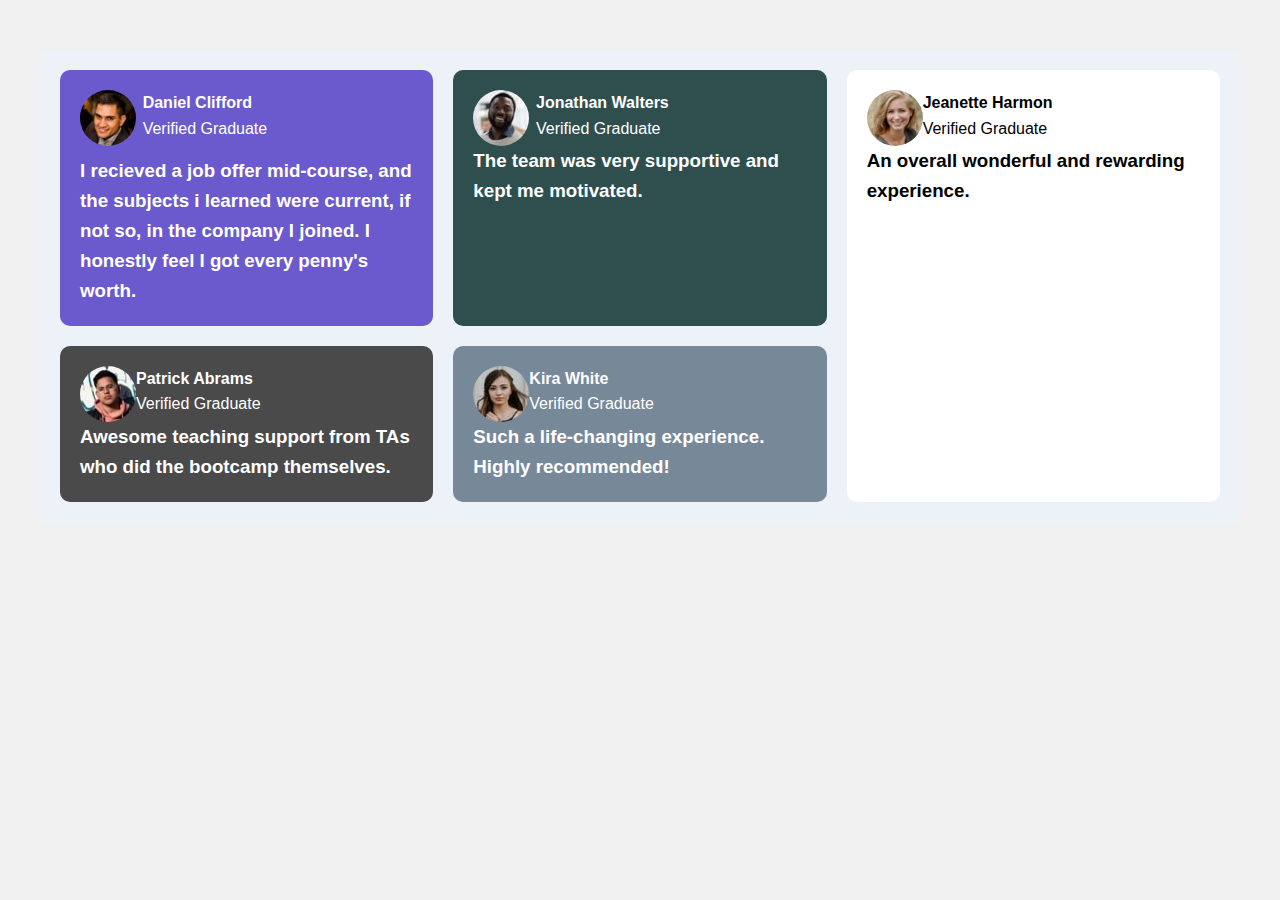
<file: index.html>
<!DOCTYPE html>
<html lang="en">
<head>
    <meta charset="UTF-8">
    <meta name="viewport" content="width=device-width, initial-scale=1.0">
    <title>Testimonials</title>
        <link rel="stylesheet" href="styles1.css">   
</head>
<body>
    <div class="testimonials-container">
       <div class="testimonial purple"> 
        <span id="text">
        <img src="./images/image-daniel.jpg" id="dan">
           <p id="daan"> <b>Daniel Clifford</b><br>Verified Graduate</p></span>
            <h3>I recieved a job offer mid-course, and the subjects i learned were current, if not so, in the company I joined. I honestly feel I got every penny's worth.</h3>
    </div>

    <div class="testimonial dark-blue">
      <span id="text">
      <img src="./images/image-jonathan.jpg" id="dan">
        <p id="daan"><b>Jonathan Walters</b><br>Verified Graduate</p></span>
        <h3>The team was very supportive and kept me motivated.</h3>
    </div>

    <div class="testimonial white">
      <span id="text">
      <img src="./images/image-jeanette.jpg" id="dan">
      <p><b>Jeanette Harmon</b><br>Verified Graduate</p></span>
      <h3>An overall wonderful and rewarding experience.</h3>
    </div>

    <div class="testimonial gray">
      <span id="text">
        <img src="./images/image-patrick.jpg" id="dan">
        <p><b>Patrick Abrams</b><br>Verified Graduate</p></span>
        <h3>Awesome teaching support from TAs who did the bootcamp themselves.</h3>
      </div>

      <div class="testimonial light-gray">
       <span id="text">
        <img src="./images/image-kira.jpg" id="dan">
        <p><b>Kira White</b><br>Verified Graduate</p></span>
        <h3>Such a life-changing experience. Highly recommended!</h3>
      </div>
</body>
</html>
</file>
<file: styles1.css>
* {
  box-sizing: border-box;
  margin: 0;
  padding: 0;
}

body {
  font-family: Arial, sans-serif;
  background-color: #f0f0f0;
}

.testimonials-container {
  display: grid;
  grid-template-columns: repeat(3, 1fr);
  gap: 20px;
  max-width: 1200px;
  margin: 50px auto;
  padding: 20px;
  background-color: #edf2f8;
}

.testimonial {
  padding: 20px;
  border-radius: 10px;
  color: white;
  font-size: 1rem;
  line-height: 1.6;
}

.purple {
  background-color: #6a5acd;
}

.dark-blue {
  background-color: #2f4f4f;
}

.white {
  background-color: #ffffff;
  color: black;
  grid-row: span 2;
}

.gray {
  background-color: #4a4a4a;
}

.light-gray {
  background-color: #778899;
}

#dan {
  border-radius: 50%;
}

#daan {
  margin-left: 2%;
}

#text {
  display: flex;
}

.purple h3 {
  margin-top: 3%;
}
</file>
